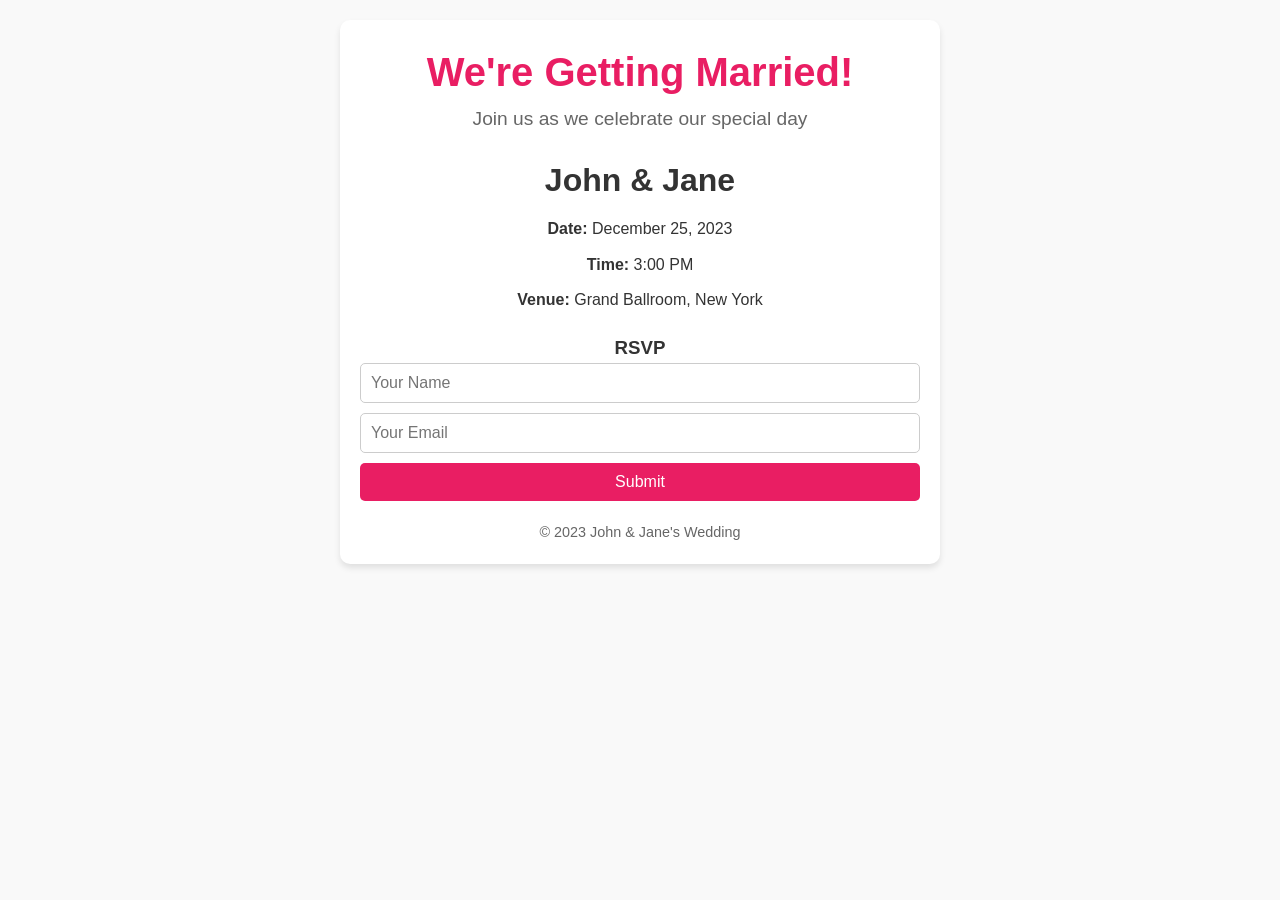
<file: index.html>
<!DOCTYPE html>
<html lang="en">
<head>
  <meta charset="UTF-8">
  <meta name="viewport" content="width=device-width, initial-scale=1.0">
  <title>Digital Wedding Invitation</title>
  <link rel="stylesheet" href="style.css">
</head>
<body>
  <div class="invitation-container">
    <header class="header">
      <h1>We're Getting Married!</h1>
      <p class="subheading">Join us as we celebrate our special day</p>
    </header>

    <section class="details">
      <div class="couple-names">
        <h2>John & Jane</h2>
      </div>
      <div class="event-info">
        <p><strong>Date:</strong> December 25, 2023</p>
        <p><strong>Time:</strong> 3:00 PM</p>
        <p><strong>Venue:</strong> Grand Ballroom, New York</p>
      </div>
    </section>

    <section class="rsvp">
      <h3>RSVP</h3>
      <form id="rsvp-form">
        <input type="text" id="name" placeholder="Your Name" required>
        <input type="email" id="email" placeholder="Your Email" required>
        <button type="submit">Submit</button>
      </form>
      <p id="confirmation-message" class="hidden">Thank you for RSVPing!</p>
    </section>

    <footer class="footer">
      <p>&copy; 2023 John & Jane's Wedding</p>
    </footer>
  </div>

  <script src="script.js"></script>
</body>
</html>
</file>
<file: style.css>
/* General Reset */
* {
  margin: 0;
  padding: 0;
  box-sizing: border-box;
}

body {
  font-family: 'Arial', sans-serif;
  background-color: #f9f9f9;
  color: #333;
  line-height: 1.6;
}

.invitation-container {
  max-width: 600px;
  margin: 20px auto;
  padding: 20px;
  background: #fff;
  border-radius: 10px;
  box-shadow: 0 4px 6px rgba(0, 0, 0, 0.1);
  text-align: center;
}

.header h1 {
  font-size: 2.5rem;
  color: #e91e63;
}

.subheading {
  font-size: 1.2rem;
  color: #666;
  margin-bottom: 20px;
}

.details {
  margin: 20px 0;
}

.couple-names h2 {
  font-size: 2rem;
  color: #333;
}

.event-info p {
  font-size: 1rem;
  margin: 10px 0;
}

.rsvp {
  margin-top: 20px;
}

#rsvp-form {
  display: flex;
  flex-direction: column;
  gap: 10px;
}

#rsvp-form input {
  padding: 10px;
  border: 1px solid #ccc;
  border-radius: 5px;
  font-size: 1rem;
}

#rsvp-form button {
  padding: 10px;
  background-color: #e91e63;
  color: #fff;
  border: none;
  border-radius: 5px;
  cursor: pointer;
  font-size: 1rem;
}

#rsvp-form button:hover {
  background-color: #d81b60;
}

.hidden {
  display: none;
}

.footer {
  margin-top: 20px;
  font-size: 0.9rem;
  color: #666;
}

/* Responsive Design */
@media (max-width: 600px) {
  .header h1 {
    font-size: 2rem;
  }

  .couple-names h2 {
    font-size: 1.5rem;
  }

  .event-info p {
    font-size: 0.9rem;
  }
}
</file>
